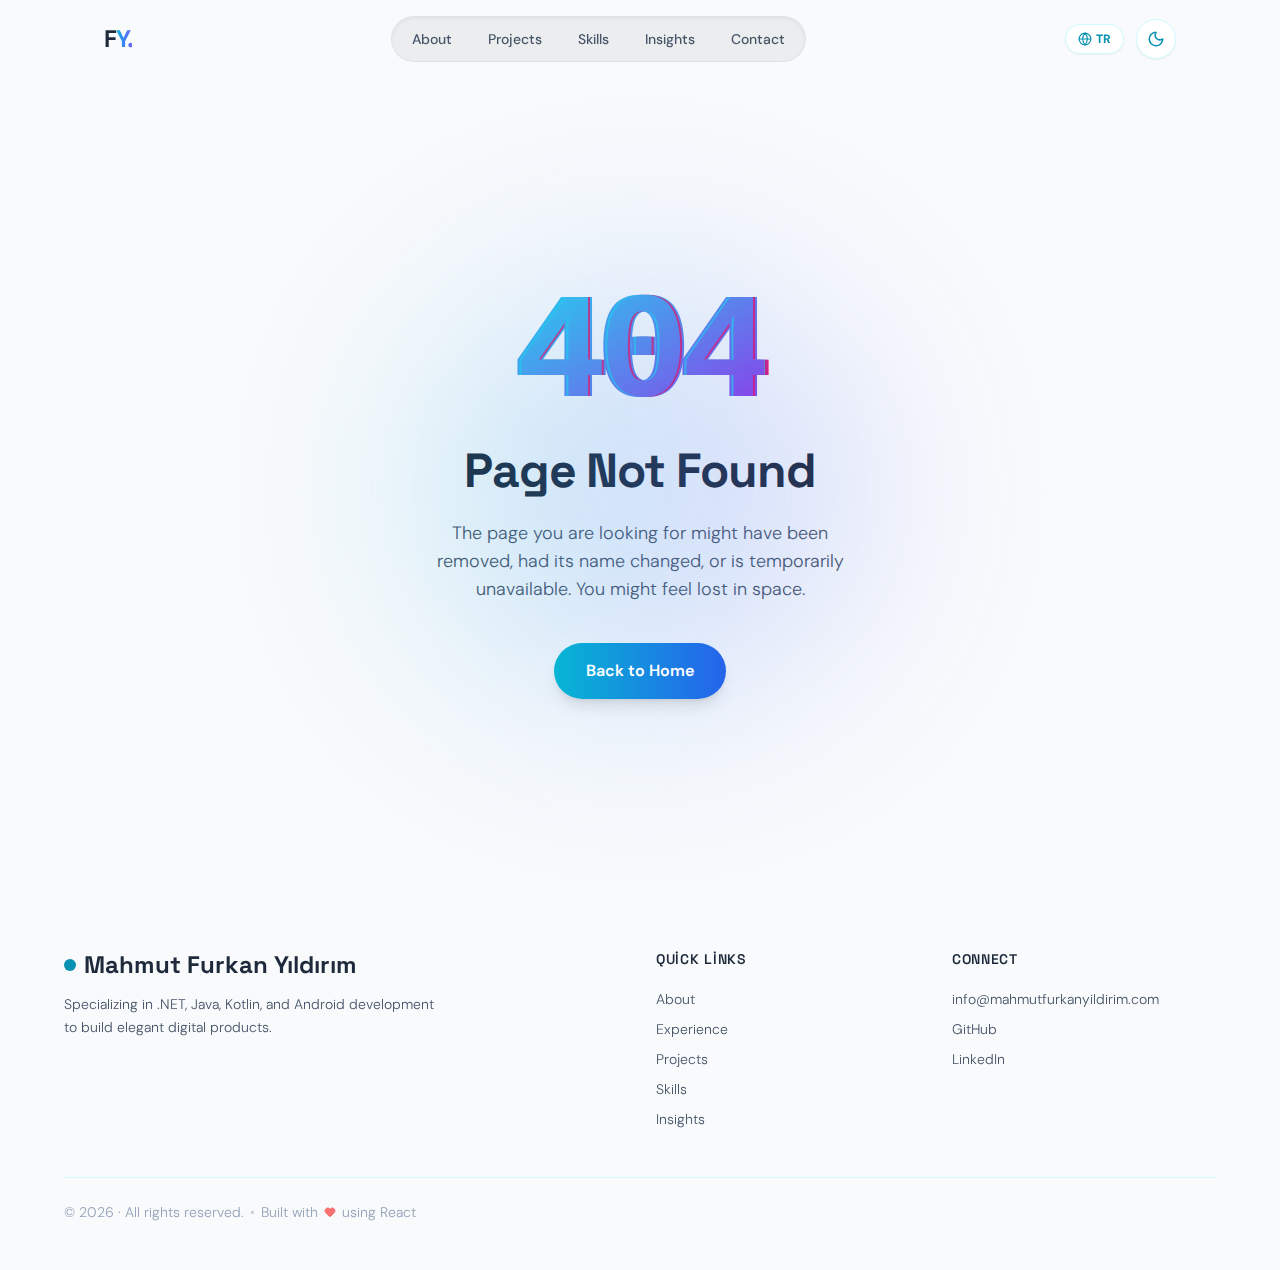
<file: index.html>
<!doctype html>
<html lang="tr">
  <head>
    <meta charset="utf-8" />
    <link rel="icon" type="image/png" href="/pwa-512x512.png" />
    <meta name="viewport" content="width=device-width, initial-scale=1" />
    <meta name="theme-color" content="#0f172a" />
    <meta name="robots" content="index, follow" />

    <!-- Google Fonts -->
    <link rel="preconnect" href="https://fonts.googleapis.com" />
    <link rel="preconnect" href="https://fonts.gstatic.com" crossorigin />
    <link
      href="https://fonts.googleapis.com/css2?family=DM+Sans:ital,opsz,wght@0,9..40,300..900;1,9..40,300..900&family=Space+Grotesk:wght@400;500;600;700&display=swap"
      rel="stylesheet"
    />

    <!-- SEO Meta Tags -->
    <title>Mahmut Furkan Yıldırım | Backend & Mobile Developer</title>
    <meta
      name="description"
      content="Backend and Mobile Developer specializing in .NET, Java, Kotlin, and Android development. Creator of Emsile Arkadaşı app."
    />
    <meta
      name="keywords"
      content="Mahmut Furkan Yıldırım, Backend Developer, Mobile Developer, Kotlin, .NET, Android, Java, Emsile Arkadaşı"
    />
    <meta name="author" content="Mahmut Furkan Yıldırım" />
    <link rel="canonical" href="https://mahmutfurkanyildirim.com/" />

    <!-- Open Graph (Facebook, LinkedIn) -->
    <meta
      property="og:title"
      content="Mahmut Furkan Yıldırım | Backend & Mobile Developer"
    />
    <meta
      property="og:description"
      content="Backend and Mobile Developer specializing in .NET, Java, Kotlin, and Android development."
    />
    <meta property="og:url" content="https://mahmutfurkanyildirim.com" />
    <meta property="og:type" content="website" />
    <meta
      property="og:image"
      content="https://mahmutfurkanyildirim.com/og-image.png"
    />
    <meta property="og:locale" content="tr_TR" />
    <meta property="og:site_name" content="Mahmut Furkan Yıldırım" />

    <!-- Twitter Card -->
    <meta name="twitter:card" content="summary_large_image" />
    <meta
      name="twitter:title"
      content="Mahmut Furkan Yıldırım | Backend & Mobile Developer"
    />
    <meta
      name="twitter:description"
      content="Backend and Mobile Developer specializing in .NET, Java, Kotlin, and Android development."
    />
    <meta
      name="twitter:image"
      content="https://mahmutfurkanyildirim.com/og-image.png"
    />

    <link rel="apple-touch-icon" href="/apple-touch-icon.png" />
    <link rel="manifest" href="/manifest.json" />
    <script type="module" crossorigin src="/assets/index-BD9wOhl4.js"></script>
    <link rel="stylesheet" crossorigin href="/assets/index-3T1_qLbn.css">
  <link rel="manifest" href="/manifest.webmanifest"><script id="vite-plugin-pwa:register-sw" src="/registerSW.js"></script></head>
  <body>
    <noscript>You need to enable JavaScript to run this app.</noscript>
    <div id="root"></div>
  </body>
</html>
</file>
<file: assets/index-3T1_qLbn.css>
*,:before,:after{--tw-border-spacing-x: 0;--tw-border-spacing-y: 0;--tw-translate-x: 0;--tw-translate-y: 0;--tw-rotate: 0;--tw-skew-x: 0;--tw-skew-y: 0;--tw-scale-x: 1;--tw-scale-y: 1;--tw-pan-x: ;--tw-pan-y: ;--tw-pinch-zoom: ;--tw-scroll-snap-strictness: proximity;--tw-gradient-from-position: ;--tw-gradient-via-position: ;--tw-gradient-to-position: ;--tw-ordinal: ;--tw-slashed-zero: ;--tw-numeric-figure: ;--tw-numeric-spacing: ;--tw-numeric-fraction: ;--tw-ring-inset: ;--tw-ring-offset-width: 0px;--tw-ring-offset-color: #fff;--tw-ring-color: rgb(59 130 246 / .5);--tw-ring-offset-shadow: 0 0 #0000;--tw-ring-shadow: 0 0 #0000;--tw-shadow: 0 0 #0000;--tw-shadow-colored: 0 0 #0000;--tw-blur: ;--tw-brightness: ;--tw-contrast: ;--tw-grayscale: ;--tw-hue-rotate: ;--tw-invert: ;--tw-saturate: ;--tw-sepia: ;--tw-drop-shadow: ;--tw-backdrop-blur: ;--tw-backdrop-brightness: ;--tw-backdrop-contrast: ;--tw-backdrop-grayscale: ;--tw-backdrop-hue-rotate: ;--tw-backdrop-invert: ;--tw-backdrop-opacity: ;--tw-backdrop-saturate: ;--tw-backdrop-sepia: ;--tw-contain-size: ;--tw-contain-layout: ;--tw-contain-paint: ;--tw-contain-style: }::backdrop{--tw-border-spacing-x: 0;--tw-border-spacing-y: 0;--tw-translate-x: 0;--tw-translate-y: 0;--tw-rotate: 0;--tw-skew-x: 0;--tw-skew-y: 0;--tw-scale-x: 1;--tw-scale-y: 1;--tw-pan-x: ;--tw-pan-y: ;--tw-pinch-zoom: ;--tw-scroll-snap-strictness: proximity;--tw-gradient-from-position: ;--tw-gradient-via-position: ;--tw-gradient-to-position: ;--tw-ordinal: ;--tw-slashed-zero: ;--tw-numeric-figure: ;--tw-numeric-spacing: ;--tw-numeric-fraction: ;--tw-ring-inset: ;--tw-ring-offset-width: 0px;--tw-ring-offset-color: #fff;--tw-ring-color: rgb(59 130 246 / .5);--tw-ring-offset-shadow: 0 0 #0000;--tw-ring-shadow: 0 0 #0000;--tw-shadow: 0 0 #0000;--tw-shadow-colored: 0 0 #0000;--tw-blur: ;--tw-brightness: ;--tw-contrast: ;--tw-grayscale: ;--tw-hue-rotate: ;--tw-invert: ;--tw-saturate: ;--tw-sepia: ;--tw-drop-shadow: ;--tw-backdrop-blur: ;--tw-backdrop-brightness: ;--tw-backdrop-contrast: ;--tw-backdrop-grayscale: ;--tw-backdrop-hue-rotate: ;--tw-backdrop-invert: ;--tw-backdrop-opacity: ;--tw-backdrop-saturate: ;--tw-backdrop-sepia: ;--tw-contain-size: ;--tw-contain-layout: ;--tw-contain-paint: ;--tw-contain-style: }*,:before,:after{box-sizing:border-box;border-width:0;border-style:solid;border-color:#e5e7eb}:before,:after{--tw-content: ""}html,:host{line-height:1.5;-webkit-text-size-adjust:100%;tab-size:4;font-family:DM Sans,sans-serif;font-feature-settings:normal;font-variation-settings:normal;-webkit-tap-highlight-color:transparent}body{margin:0;line-height:inherit}hr{height:0;color:inherit;border-top-width:1px}abbr:where([title]){-webkit-text-decoration:underline dotted;text-decoration:underline dotted}h1,h2,h3,h4,h5,h6{font-size:inherit;font-weight:inherit}a{color:inherit;text-decoration:inherit}b,strong{font-weight:bolder}code,kbd,samp,pre{font-family:JetBrains Mono,monospace;font-feature-settings:normal;font-variation-settings:normal;font-size:1em}small{font-size:80%}sub,sup{font-size:75%;line-height:0;position:relative;vertical-align:baseline}sub{bottom:-.25em}sup{top:-.5em}table{text-indent:0;border-color:inherit;border-collapse:collapse}button,input,optgroup,select,textarea{font-family:inherit;font-feature-settings:inherit;font-variation-settings:inherit;font-size:100%;font-weight:inherit;line-height:inherit;letter-spacing:inherit;color:inherit;margin:0;padding:0}button,select{text-transform:none}button,input:where([type=button]),input:where([type=reset]),input:where([type=submit]){-webkit-appearance:button;background-color:transparent;background-image:none}:-moz-focusring{outline:auto}:-moz-ui-invalid{box-shadow:none}progress{vertical-align:baseline}::-webkit-inner-spin-button,::-webkit-outer-spin-button{height:auto}[type=search]{-webkit-appearance:textfield;outline-offset:-2px}::-webkit-search-decoration{-webkit-appearance:none}::-webkit-file-upload-button{-webkit-appearance:button;font:inherit}summary{display:list-item}blockquote,dl,dd,h1,h2,h3,h4,h5,h6,hr,figure,p,pre{margin:0}fieldset{margin:0;padding:0}legend{padding:0}ol,ul,menu{list-style:none;margin:0;padding:0}dialog{padding:0}textarea{resize:vertical}input::placeholder,textarea::placeholder{opacity:1;color:#9ca3af}button,[role=button]{cursor:pointer}:disabled{cursor:default}img,svg,video,canvas,audio,iframe,embed,object{display:block;vertical-align:middle}img,video{max-width:100%;height:auto}[hidden]:where(:not([hidden=until-found])){display:none}body{margin:0;font-family:DM Sans,sans-serif;font-size:1rem;line-height:1.5rem;font-weight:300;-webkit-font-smoothing:antialiased;-moz-osx-font-smoothing:grayscale}h1,h2,h3,h4,h5,h6{font-family:Space Grotesk,sans-serif;letter-spacing:-.025em}html{scroll-behavior:smooth;--scrollbar-track: rgba(250, 250, 249, .8);--scrollbar-thumb: rgba(168, 162, 158, .5)}html.dark{--scrollbar-track: rgba(15, 23, 42, .8);--scrollbar-thumb: rgba(34, 211, 238, .4)}.\!container{width:100%!important}.container{width:100%}@media(min-width:640px){.\!container{max-width:640px!important}.container{max-width:640px}}@media(min-width:768px){.\!container{max-width:768px!important}.container{max-width:768px}}@media(min-width:1024px){.\!container{max-width:1024px!important}.container{max-width:1024px}}@media(min-width:1280px){.\!container{max-width:1280px!important}.container{max-width:1280px}}@media(min-width:1536px){.\!container{max-width:1536px!important}.container{max-width:1536px}}.pointer-events-none{pointer-events:none}.visible{visibility:visible}.fixed{position:fixed}.absolute{position:absolute}.relative{position:relative}.sticky{position:-webkit-sticky;position:sticky}.inset-0{inset:0}.inset-2{inset:.5rem}.inset-4{inset:1rem}.inset-x-0{left:0;right:0}.-bottom-1{bottom:-.25rem}.-bottom-10{bottom:-2.5rem}.-left-\[11px\]{left:-11px}.-right-10{right:-2.5rem}.bottom-10{bottom:2.5rem}.bottom-8{bottom:2rem}.left-0{left:0}.left-1{left:.25rem}.left-1\/2{left:50%}.left-4{left:1rem}.left-\[40\%\]{left:40%}.left-\[60\%\]{left:60%}.right-0{right:0}.right-1{right:.25rem}.right-6{right:1.5rem}.right-8{right:2rem}.top-0{top:0}.top-1{top:.25rem}.top-1\/2{top:50%}.top-28{top:7rem}.top-32{top:8rem}.top-4{top:1rem}.top-40{top:10rem}.top-\[40\%\]{top:40%}.top-\[60\%\]{top:60%}.z-0{z-index:0}.z-10{z-index:10}.z-40{z-index:40}.z-50{z-index:50}.z-\[100\]{z-index:100}.z-\[99\]{z-index:99}.mx-auto{margin-left:auto;margin-right:auto}.my-1{margin-top:.25rem;margin-bottom:.25rem}.mb-1{margin-bottom:.25rem}.mb-10{margin-bottom:2.5rem}.mb-12{margin-bottom:3rem}.mb-14{margin-bottom:3.5rem}.mb-16{margin-bottom:4rem}.mb-2{margin-bottom:.5rem}.mb-3{margin-bottom:.75rem}.mb-4{margin-bottom:1rem}.mb-6{margin-bottom:1.5rem}.mb-8{margin-bottom:2rem}.ml-0\.5{margin-left:.125rem}.ml-1{margin-left:.25rem}.ml-3{margin-left:.75rem}.ml-4{margin-left:1rem}.ml-auto{margin-left:auto}.mr-1{margin-right:.25rem}.mt-0\.5{margin-top:.125rem}.mt-1{margin-top:.25rem}.mt-16{margin-top:4rem}.mt-2{margin-top:.5rem}.mt-20{margin-top:5rem}.mt-6{margin-top:1.5rem}.mt-8{margin-top:2rem}.mt-auto{margin-top:auto}.line-clamp-2{overflow:hidden;display:-webkit-box;-webkit-box-orient:vertical;-webkit-line-clamp:2}.line-clamp-3{overflow:hidden;display:-webkit-box;-webkit-box-orient:vertical;-webkit-line-clamp:3}.\!block{display:block!important}.block{display:block}.inline-block{display:inline-block}.inline{display:inline}.flex{display:flex}.inline-flex{display:inline-flex}.grid{display:grid}.hidden{display:none}.aspect-square{aspect-ratio:1 / 1}.h-0\.5{height:.125rem}.h-1{height:.25rem}.h-1\.5{height:.375rem}.h-12{height:3rem}.h-16{height:4rem}.h-2{height:.5rem}.h-2\.5{height:.625rem}.h-20{height:5rem}.h-3{height:.75rem}.h-4{height:1rem}.h-40{height:10rem}.h-48{height:12rem}.h-5{height:1.25rem}.h-6{height:1.5rem}.h-64{height:16rem}.h-8{height:2rem}.h-\[2px\]{height:2px}.h-\[3px\]{height:3px}.h-\[600px\]{height:600px}.h-\[800px\]{height:800px}.h-auto{height:auto}.h-full{height:100%}.h-px{height:1px}.max-h-\[60vh\]{max-height:60vh}.min-h-\[4rem\]{min-height:4rem}.min-h-\[5rem\]{min-height:5rem}.min-h-\[60vh\]{min-height:60vh}.min-h-\[90vh\]{min-height:90vh}.min-h-screen{min-height:100vh}.w-0\.5{width:.125rem}.w-1{width:.25rem}.w-1\.5{width:.375rem}.w-1\/2{width:50%}.w-12{width:3rem}.w-16{width:4rem}.w-2{width:.5rem}.w-2\.5{width:.625rem}.w-2\/3{width:66.666667%}.w-20{width:5rem}.w-3{width:.75rem}.w-3\/4{width:75%}.w-40{width:10rem}.w-5{width:1.25rem}.w-5\/6{width:83.333333%}.w-64{width:16rem}.w-8{width:2rem}.w-\[600px\]{width:600px}.w-\[800px\]{width:800px}.w-fit{width:-webkit-fit-content;width:fit-content}.w-full{width:100%}.min-w-\[220px\]{min-width:220px}.max-w-2xl{max-width:42rem}.max-w-3xl{max-width:48rem}.max-w-4xl{max-width:56rem}.max-w-5xl{max-width:64rem}.max-w-6xl{max-width:72rem}.max-w-md{max-width:28rem}.max-w-none{max-width:none}.max-w-sm{max-width:24rem}.max-w-xl{max-width:36rem}.flex-shrink-0{flex-shrink:0}.flex-grow{flex-grow:1}.origin-center{transform-origin:center}.origin-left{transform-origin:left}.-translate-x-1\/2{--tw-translate-x: -50%;transform:translate(var(--tw-translate-x),var(--tw-translate-y)) rotate(var(--tw-rotate)) skew(var(--tw-skew-x)) skewY(var(--tw-skew-y)) scaleX(var(--tw-scale-x)) scaleY(var(--tw-scale-y))}.-translate-y-1\/2{--tw-translate-y: -50%;transform:translate(var(--tw-translate-x),var(--tw-translate-y)) rotate(var(--tw-rotate)) skew(var(--tw-skew-x)) skewY(var(--tw-skew-y)) scaleX(var(--tw-scale-x)) scaleY(var(--tw-scale-y))}.-rotate-3{--tw-rotate: -3deg;transform:translate(var(--tw-translate-x),var(--tw-translate-y)) rotate(var(--tw-rotate)) skew(var(--tw-skew-x)) skewY(var(--tw-skew-y)) scaleX(var(--tw-scale-x)) scaleY(var(--tw-scale-y))}.rotate-6{--tw-rotate: 6deg;transform:translate(var(--tw-translate-x),var(--tw-translate-y)) rotate(var(--tw-rotate)) skew(var(--tw-skew-x)) skewY(var(--tw-skew-y)) scaleX(var(--tw-scale-x)) scaleY(var(--tw-scale-y))}.scale-0{--tw-scale-x: 0;--tw-scale-y: 0;transform:translate(var(--tw-translate-x),var(--tw-translate-y)) rotate(var(--tw-rotate)) skew(var(--tw-skew-x)) skewY(var(--tw-skew-y)) scaleX(var(--tw-scale-x)) scaleY(var(--tw-scale-y))}.scale-x-0{--tw-scale-x: 0;transform:translate(var(--tw-translate-x),var(--tw-translate-y)) rotate(var(--tw-rotate)) skew(var(--tw-skew-x)) skewY(var(--tw-skew-y)) scaleX(var(--tw-scale-x)) scaleY(var(--tw-scale-y))}.transform{transform:translate(var(--tw-translate-x),var(--tw-translate-y)) rotate(var(--tw-rotate)) skew(var(--tw-skew-x)) skewY(var(--tw-skew-y)) scaleX(var(--tw-scale-x)) scaleY(var(--tw-scale-y))}.animate-\[spin_1\.5s_linear_infinite_reverse\]{animation:spin 1.5s linear infinite reverse}@keyframes bounce{0%,to{transform:translateY(-25%);animation-timing-function:cubic-bezier(.8,0,1,1)}50%{transform:none;animation-timing-function:cubic-bezier(0,0,.2,1)}}.animate-bounce{animation:bounce 1s infinite}@keyframes fade-in-up{0%{opacity:0;transform:translateY(30px)}to{opacity:1;transform:translateY(0)}}.animate-fade-in-up{animation:fade-in-up 1s cubic-bezier(.16,1,.3,1) forwards}@keyframes float{0%,to{transform:translateY(0)}50%{transform:translateY(-20px)}}.animate-float{animation:float 6s ease-in-out infinite}@keyframes ping{75%,to{transform:scale(2);opacity:0}}.animate-ping{animation:ping 1s cubic-bezier(0,0,.2,1) infinite}@keyframes pulse{50%{opacity:.5}}.animate-pulse{animation:pulse 2s cubic-bezier(.4,0,.6,1) infinite}@keyframes spin{to{transform:rotate(360deg)}}.animate-spin{animation:spin 1s linear infinite}.cursor-default{cursor:default}.cursor-pointer{cursor:pointer}.resize-none{resize:none}.grid-cols-1{grid-template-columns:repeat(1,minmax(0,1fr))}.flex-col{flex-direction:column}.flex-wrap{flex-wrap:wrap}.items-start{align-items:flex-start}.items-center{align-items:center}.justify-end{justify-content:flex-end}.justify-center{justify-content:center}.justify-between{justify-content:space-between}.gap-1{gap:.25rem}.gap-1\.5{gap:.375rem}.gap-12{gap:3rem}.gap-2{gap:.5rem}.gap-2\.5{gap:.625rem}.gap-3{gap:.75rem}.gap-3\.5{gap:.875rem}.gap-4{gap:1rem}.gap-5{gap:1.25rem}.gap-6{gap:1.5rem}.gap-8{gap:2rem}.space-y-1>:not([hidden])~:not([hidden]){--tw-space-y-reverse: 0;margin-top:calc(.25rem * calc(1 - var(--tw-space-y-reverse)));margin-bottom:calc(.25rem * var(--tw-space-y-reverse))}.space-y-12>:not([hidden])~:not([hidden]){--tw-space-y-reverse: 0;margin-top:calc(3rem * calc(1 - var(--tw-space-y-reverse)));margin-bottom:calc(3rem * var(--tw-space-y-reverse))}.space-y-4>:not([hidden])~:not([hidden]){--tw-space-y-reverse: 0;margin-top:calc(1rem * calc(1 - var(--tw-space-y-reverse)));margin-bottom:calc(1rem * var(--tw-space-y-reverse))}.space-y-5>:not([hidden])~:not([hidden]){--tw-space-y-reverse: 0;margin-top:calc(1.25rem * calc(1 - var(--tw-space-y-reverse)));margin-bottom:calc(1.25rem * var(--tw-space-y-reverse))}.self-start{align-self:flex-start}.overflow-hidden{overflow:hidden}.overflow-y-auto{overflow-y:auto}.scroll-smooth{scroll-behavior:smooth}.truncate{overflow:hidden;text-overflow:ellipsis;white-space:nowrap}.whitespace-nowrap{white-space:nowrap}.whitespace-pre-wrap{white-space:pre-wrap}.rounded{border-radius:.25rem}.rounded-2xl{border-radius:1rem}.rounded-3xl{border-radius:1.5rem}.rounded-\[30px\]{border-radius:30px}.rounded-\[40px\]{border-radius:40px}.rounded-full{border-radius:9999px}.rounded-lg{border-radius:.5rem}.rounded-xl{border-radius:.75rem}.rounded-t-2xl{border-top-left-radius:1rem;border-top-right-radius:1rem}.rounded-bl-3xl{border-bottom-left-radius:1.5rem}.border{border-width:1px}.border-2{border-width:2px}.border-4{border-width:4px}.border-b{border-bottom-width:1px}.border-l-2{border-left-width:2px}.border-t{border-top-width:1px}.border-black\/10{border-color:#0000001a}.border-black\/5{border-color:#0000000d}.border-cyan-100{--tw-border-opacity: 1;border-color:rgb(207 250 254 / var(--tw-border-opacity, 1))}.border-cyan-100\/50{border-color:#cffafe80}.border-cyan-400\/50{border-color:#22d3ee80}.border-cyan-500\/20{border-color:#06b6d433}.border-cyan-500\/30{border-color:#06b6d44d}.border-cyan-500\/40{border-color:#06b6d466}.border-cyan-500\/50{border-color:#06b6d480}.border-pink-500\/50{border-color:#ec489980}.border-transparent{border-color:transparent}.border-white{--tw-border-opacity: 1;border-color:rgb(255 255 255 / var(--tw-border-opacity, 1))}.border-white\/10{border-color:#ffffff1a}.border-white\/40{border-color:#fff6}.border-zinc-200{--tw-border-opacity: 1;border-color:rgb(228 228 231 / var(--tw-border-opacity, 1))}.border-b-cyan-500{--tw-border-opacity: 1;border-bottom-color:rgb(6 182 212 / var(--tw-border-opacity, 1))}.border-b-transparent{border-bottom-color:transparent}.border-l-purple-500{--tw-border-opacity: 1;border-left-color:rgb(168 85 247 / var(--tw-border-opacity, 1))}.border-l-transparent{border-left-color:transparent}.border-r-purple-500{--tw-border-opacity: 1;border-right-color:rgb(168 85 247 / var(--tw-border-opacity, 1))}.border-r-transparent{border-right-color:transparent}.border-t-cyan-500{--tw-border-opacity: 1;border-top-color:rgb(6 182 212 / var(--tw-border-opacity, 1))}.border-t-transparent{border-top-color:transparent}.bg-\[\#f8fafc\]{--tw-bg-opacity: 1;background-color:rgb(248 250 252 / var(--tw-bg-opacity, 1))}.bg-black{--tw-bg-opacity: 1;background-color:rgb(0 0 0 / var(--tw-bg-opacity, 1))}.bg-black\/10{background-color:#0000001a}.bg-black\/40{background-color:#0006}.bg-black\/5{background-color:#0000000d}.bg-black\/60{background-color:#0009}.bg-current{background-color:currentColor}.bg-cyan-300\/30{background-color:#67e8f94d}.bg-cyan-400{--tw-bg-opacity: 1;background-color:rgb(34 211 238 / var(--tw-bg-opacity, 1))}.bg-cyan-50\/20{background-color:#ecfeff33}.bg-cyan-500\/10{background-color:#06b6d41a}.bg-cyan-500\/20{background-color:#06b6d433}.bg-cyan-600\/30{background-color:#0891b24d}.bg-emerald-400{--tw-bg-opacity: 1;background-color:rgb(52 211 153 / var(--tw-bg-opacity, 1))}.bg-green-400{--tw-bg-opacity: 1;background-color:rgb(74 222 128 / var(--tw-bg-opacity, 1))}.bg-indigo-300\/30{background-color:#a5b4fc4d}.bg-pink-500\/10{background-color:#ec48991a}.bg-purple-600\/30{background-color:#9333ea4d}.bg-red-400{--tw-bg-opacity: 1;background-color:rgb(248 113 113 / var(--tw-bg-opacity, 1))}.bg-transparent{background-color:transparent}.bg-white{--tw-bg-opacity: 1;background-color:rgb(255 255 255 / var(--tw-bg-opacity, 1))}.bg-white\/5{background-color:#ffffff0d}.bg-white\/60{background-color:#fff9}.bg-white\/70{background-color:#ffffffb3}.bg-yellow-400{--tw-bg-opacity: 1;background-color:rgb(250 204 21 / var(--tw-bg-opacity, 1))}.bg-zinc-200{--tw-bg-opacity: 1;background-color:rgb(228 228 231 / var(--tw-bg-opacity, 1))}.bg-zinc-950\/50{background-color:#09090b80}.bg-opacity-10{--tw-bg-opacity: .1}.bg-opacity-20{--tw-bg-opacity: .2}.bg-\[url\(\'data\:image\/svg\+xml\;base64\,[base64]\=\'\)\]{background-image:url([data-uri])}.bg-gradient-to-bl{background-image:linear-gradient(to bottom left,var(--tw-gradient-stops))}.bg-gradient-to-br{background-image:linear-gradient(to bottom right,var(--tw-gradient-stops))}.bg-gradient-to-l{background-image:linear-gradient(to left,var(--tw-gradient-stops))}.bg-gradient-to-r{background-image:linear-gradient(to right,var(--tw-gradient-stops))}.bg-gradient-to-t{background-image:linear-gradient(to top,var(--tw-gradient-stops))}.from-black\/20{--tw-gradient-from: rgb(0 0 0 / .2) var(--tw-gradient-from-position);--tw-gradient-to: rgb(0 0 0 / 0) var(--tw-gradient-to-position);--tw-gradient-stops: var(--tw-gradient-from), var(--tw-gradient-to)}.from-black\/60{--tw-gradient-from: rgb(0 0 0 / .6) var(--tw-gradient-from-position);--tw-gradient-to: rgb(0 0 0 / 0) var(--tw-gradient-to-position);--tw-gradient-stops: var(--tw-gradient-from), var(--tw-gradient-to)}.from-cyan-400{--tw-gradient-from: #22d3ee var(--tw-gradient-from-position);--tw-gradient-to: rgb(34 211 238 / 0) var(--tw-gradient-to-position);--tw-gradient-stops: var(--tw-gradient-from), var(--tw-gradient-to)}.from-cyan-500{--tw-gradient-from: #06b6d4 var(--tw-gradient-from-position);--tw-gradient-to: rgb(6 182 212 / 0) var(--tw-gradient-to-position);--tw-gradient-stops: var(--tw-gradient-from), var(--tw-gradient-to)}.from-cyan-500\/10{--tw-gradient-from: rgb(6 182 212 / .1) var(--tw-gradient-from-position);--tw-gradient-to: rgb(6 182 212 / 0) var(--tw-gradient-to-position);--tw-gradient-stops: var(--tw-gradient-from), var(--tw-gradient-to)}.from-emerald-500{--tw-gradient-from: #10b981 var(--tw-gradient-from-position);--tw-gradient-to: rgb(16 185 129 / 0) var(--tw-gradient-to-position);--tw-gradient-stops: var(--tw-gradient-from), var(--tw-gradient-to)}.from-red-500{--tw-gradient-from: #ef4444 var(--tw-gradient-from-position);--tw-gradient-to: rgb(239 68 68 / 0) var(--tw-gradient-to-position);--tw-gradient-stops: var(--tw-gradient-from), var(--tw-gradient-to)}.from-zinc-100{--tw-gradient-from: #f4f4f5 var(--tw-gradient-from-position);--tw-gradient-to: rgb(244 244 245 / 0) var(--tw-gradient-to-position);--tw-gradient-stops: var(--tw-gradient-from), var(--tw-gradient-to)}.via-blue-500{--tw-gradient-to: rgb(59 130 246 / 0) var(--tw-gradient-to-position);--tw-gradient-stops: var(--tw-gradient-from), #3b82f6 var(--tw-gradient-via-position), var(--tw-gradient-to)}.via-fuchsia-500{--tw-gradient-to: rgb(217 70 239 / 0) var(--tw-gradient-to-position);--tw-gradient-stops: var(--tw-gradient-from), #d946ef var(--tw-gradient-via-position), var(--tw-gradient-to)}.via-transparent{--tw-gradient-to: rgb(0 0 0 / 0) var(--tw-gradient-to-position);--tw-gradient-stops: var(--tw-gradient-from), transparent var(--tw-gradient-via-position), var(--tw-gradient-to)}.to-blue-600{--tw-gradient-to: #2563eb var(--tw-gradient-to-position)}.to-green-600{--tw-gradient-to: #16a34a var(--tw-gradient-to-position)}.to-indigo-500{--tw-gradient-to: #6366f1 var(--tw-gradient-to-position)}.to-purple-500{--tw-gradient-to: #a855f7 var(--tw-gradient-to-position)}.to-purple-600{--tw-gradient-to: #9333ea var(--tw-gradient-to-position)}.to-rose-600{--tw-gradient-to: #e11d48 var(--tw-gradient-to-position)}.to-transparent{--tw-gradient-to: transparent var(--tw-gradient-to-position)}.to-zinc-500{--tw-gradient-to: #71717a var(--tw-gradient-to-position)}.bg-clip-text{-webkit-background-clip:text;background-clip:text}.fill-none{fill:none}.fill-pink-500{fill:#ec4899}.fill-red-400{fill:#f87171}.object-cover{object-fit:cover}.p-1{padding:.25rem}.p-1\.5{padding:.375rem}.p-2{padding:.5rem}.p-2\.5{padding:.625rem}.p-3{padding:.75rem}.p-4{padding:1rem}.p-5{padding:1.25rem}.p-6{padding:1.5rem}.p-8{padding:2rem}.px-2{padding-left:.5rem;padding-right:.5rem}.px-2\.5{padding-left:.625rem;padding-right:.625rem}.px-3{padding-left:.75rem;padding-right:.75rem}.px-4{padding-left:1rem;padding-right:1rem}.px-5{padding-left:1.25rem;padding-right:1.25rem}.px-6{padding-left:1.5rem;padding-right:1.5rem}.px-8{padding-left:2rem;padding-right:2rem}.py-0\.5{padding-top:.125rem;padding-bottom:.125rem}.py-1{padding-top:.25rem;padding-bottom:.25rem}.py-1\.5{padding-top:.375rem;padding-bottom:.375rem}.py-10{padding-top:2.5rem;padding-bottom:2.5rem}.py-12{padding-top:3rem;padding-bottom:3rem}.py-2{padding-top:.5rem;padding-bottom:.5rem}.py-20{padding-top:5rem;padding-bottom:5rem}.py-24{padding-top:6rem;padding-bottom:6rem}.py-3{padding-top:.75rem;padding-bottom:.75rem}.py-3\.5{padding-top:.875rem;padding-bottom:.875rem}.py-4{padding-top:1rem;padding-bottom:1rem}.py-5{padding-top:1.25rem;padding-bottom:1.25rem}.pb-2{padding-bottom:.5rem}.pb-20{padding-bottom:5rem}.pb-24{padding-bottom:6rem}.pb-6{padding-bottom:1.5rem}.pl-10{padding-left:2.5rem}.pl-4{padding-left:1rem}.pl-6{padding-left:1.5rem}.pt-1{padding-top:.25rem}.pt-10{padding-top:2.5rem}.pt-2{padding-top:.5rem}.pt-20{padding-top:5rem}.pt-32{padding-top:8rem}.pt-6{padding-top:1.5rem}.pt-8{padding-top:2rem}.text-left{text-align:left}.text-center{text-align:center}.align-middle{vertical-align:middle}.font-display{font-family:Space Grotesk,sans-serif}.font-mono{font-family:JetBrains Mono,monospace}.text-2xl{font-size:1.5rem;line-height:2rem}.text-3xl{font-size:1.875rem;line-height:2.25rem}.text-4xl{font-size:2.25rem;line-height:2.5rem}.text-6xl{font-size:3.75rem;line-height:1}.text-9xl{font-size:8rem;line-height:1}.text-\[10px\]{font-size:10px}.text-lg{font-size:1.125rem;line-height:1.75rem}.text-sm{font-size:.875rem;line-height:1.25rem}.text-xl{font-size:1.25rem;line-height:1.75rem}.text-xs{font-size:.75rem;line-height:1rem}.font-black{font-weight:900}.font-bold{font-weight:700}.font-light{font-weight:300}.font-medium{font-weight:500}.font-semibold{font-weight:600}.uppercase{text-transform:uppercase}.leading-\[1\.1\]{line-height:1.1}.leading-relaxed{line-height:1.625}.leading-tight{line-height:1.25}.tracking-\[0\.2em\]{letter-spacing:.2em}.tracking-tight{letter-spacing:-.025em}.tracking-tighter{letter-spacing:-.05em}.tracking-wide{letter-spacing:.025em}.tracking-wider{letter-spacing:.05em}.tracking-widest{letter-spacing:.1em}.text-cyan-300{--tw-text-opacity: 1;color:rgb(103 232 249 / var(--tw-text-opacity, 1))}.text-cyan-400{--tw-text-opacity: 1;color:rgb(34 211 238 / var(--tw-text-opacity, 1))}.text-cyan-600{--tw-text-opacity: 1;color:rgb(8 145 178 / var(--tw-text-opacity, 1))}.text-cyan-700{--tw-text-opacity: 1;color:rgb(14 116 144 / var(--tw-text-opacity, 1))}.text-pink-500{--tw-text-opacity: 1;color:rgb(236 72 153 / var(--tw-text-opacity, 1))}.text-red-400{--tw-text-opacity: 1;color:rgb(248 113 113 / var(--tw-text-opacity, 1))}.text-red-500{--tw-text-opacity: 1;color:rgb(239 68 68 / var(--tw-text-opacity, 1))}.text-slate-400{--tw-text-opacity: 1;color:rgb(148 163 184 / var(--tw-text-opacity, 1))}.text-slate-600{--tw-text-opacity: 1;color:rgb(71 85 105 / var(--tw-text-opacity, 1))}.text-slate-700{--tw-text-opacity: 1;color:rgb(51 65 85 / var(--tw-text-opacity, 1))}.text-slate-800{--tw-text-opacity: 1;color:rgb(30 41 59 / var(--tw-text-opacity, 1))}.text-transparent{color:transparent}.text-white{--tw-text-opacity: 1;color:rgb(255 255 255 / var(--tw-text-opacity, 1))}.text-yellow-400{--tw-text-opacity: 1;color:rgb(250 204 21 / var(--tw-text-opacity, 1))}.text-zinc-200{--tw-text-opacity: 1;color:rgb(228 228 231 / var(--tw-text-opacity, 1))}.text-zinc-400{--tw-text-opacity: 1;color:rgb(161 161 170 / var(--tw-text-opacity, 1))}.text-zinc-500{--tw-text-opacity: 1;color:rgb(113 113 122 / var(--tw-text-opacity, 1))}.opacity-0{opacity:0}.opacity-10{opacity:.1}.opacity-100{opacity:1}.opacity-20{opacity:.2}.opacity-30{opacity:.3}.opacity-40{opacity:.4}.opacity-50{opacity:.5}.opacity-60{opacity:.6}.opacity-70{opacity:.7}.opacity-75{opacity:.75}.mix-blend-screen{mix-blend-mode:screen}.shadow-2xl{--tw-shadow: 0 25px 50px -12px rgb(0 0 0 / .25);--tw-shadow-colored: 0 25px 50px -12px var(--tw-shadow-color);box-shadow:var(--tw-ring-offset-shadow, 0 0 #0000),var(--tw-ring-shadow, 0 0 #0000),var(--tw-shadow)}.shadow-\[0_0_15px_rgba\(34\,211\,238\,0\.15\)\]{--tw-shadow: 0 0 15px rgba(34,211,238,.15);--tw-shadow-colored: 0 0 15px var(--tw-shadow-color);box-shadow:var(--tw-ring-offset-shadow, 0 0 #0000),var(--tw-ring-shadow, 0 0 #0000),var(--tw-shadow)}.shadow-\[0_0_15px_rgba\(34\,211\,238\,0\.5\)\]{--tw-shadow: 0 0 15px rgba(34,211,238,.5);--tw-shadow-colored: 0 0 15px var(--tw-shadow-color);box-shadow:var(--tw-ring-offset-shadow, 0 0 #0000),var(--tw-ring-shadow, 0 0 #0000),var(--tw-shadow)}.shadow-\[0_0_15px_rgba\(34\,211\,238\,0\.8\)\]{--tw-shadow: 0 0 15px rgba(34,211,238,.8);--tw-shadow-colored: 0 0 15px var(--tw-shadow-color);box-shadow:var(--tw-ring-offset-shadow, 0 0 #0000),var(--tw-ring-shadow, 0 0 #0000),var(--tw-shadow)}.shadow-\[0_0_15px_rgba\(6\,182\,212\,0\.4\)\]{--tw-shadow: 0 0 15px rgba(6,182,212,.4);--tw-shadow-colored: 0 0 15px var(--tw-shadow-color);box-shadow:var(--tw-ring-offset-shadow, 0 0 #0000),var(--tw-ring-shadow, 0 0 #0000),var(--tw-shadow)}.shadow-\[0_0_20px_rgba\(6\,182\,212\,0\.4\)\]{--tw-shadow: 0 0 20px rgba(6,182,212,.4);--tw-shadow-colored: 0 0 20px var(--tw-shadow-color);box-shadow:var(--tw-ring-offset-shadow, 0 0 #0000),var(--tw-ring-shadow, 0 0 #0000),var(--tw-shadow)}.shadow-\[0_0_30px_rgba\(34\,211\,238\,0\.1\)\]{--tw-shadow: 0 0 30px rgba(34,211,238,.1);--tw-shadow-colored: 0 0 30px var(--tw-shadow-color);box-shadow:var(--tw-ring-offset-shadow, 0 0 #0000),var(--tw-ring-shadow, 0 0 #0000),var(--tw-shadow)}.shadow-\[0_0_8px_rgba\(34\,211\,238\,1\)\]{--tw-shadow: 0 0 8px rgba(34,211,238,1);--tw-shadow-colored: 0 0 8px var(--tw-shadow-color);box-shadow:var(--tw-ring-offset-shadow, 0 0 #0000),var(--tw-ring-shadow, 0 0 #0000),var(--tw-shadow)}.shadow-\[0_8px_20px_rgba\(6\,182\,212\,0\.2\)\]{--tw-shadow: 0 8px 20px rgba(6,182,212,.2);--tw-shadow-colored: 0 8px 20px var(--tw-shadow-color);box-shadow:var(--tw-ring-offset-shadow, 0 0 #0000),var(--tw-ring-shadow, 0 0 #0000),var(--tw-shadow)}.shadow-inner{--tw-shadow: inset 0 2px 4px 0 rgb(0 0 0 / .05);--tw-shadow-colored: inset 0 2px 4px 0 var(--tw-shadow-color);box-shadow:var(--tw-ring-offset-shadow, 0 0 #0000),var(--tw-ring-shadow, 0 0 #0000),var(--tw-shadow)}.shadow-lg{--tw-shadow: 0 10px 15px -3px rgb(0 0 0 / .1), 0 4px 6px -4px rgb(0 0 0 / .1);--tw-shadow-colored: 0 10px 15px -3px var(--tw-shadow-color), 0 4px 6px -4px var(--tw-shadow-color);box-shadow:var(--tw-ring-offset-shadow, 0 0 #0000),var(--tw-ring-shadow, 0 0 #0000),var(--tw-shadow)}.shadow-md{--tw-shadow: 0 4px 6px -1px rgb(0 0 0 / .1), 0 2px 4px -2px rgb(0 0 0 / .1);--tw-shadow-colored: 0 4px 6px -1px var(--tw-shadow-color), 0 2px 4px -2px var(--tw-shadow-color);box-shadow:var(--tw-ring-offset-shadow, 0 0 #0000),var(--tw-ring-shadow, 0 0 #0000),var(--tw-shadow)}.shadow-sm{--tw-shadow: 0 1px 2px 0 rgb(0 0 0 / .05);--tw-shadow-colored: 0 1px 2px 0 var(--tw-shadow-color);box-shadow:var(--tw-ring-offset-shadow, 0 0 #0000),var(--tw-ring-shadow, 0 0 #0000),var(--tw-shadow)}.shadow-pink-500\/20{--tw-shadow-color: rgb(236 72 153 / .2);--tw-shadow: var(--tw-shadow-colored)}.outline-none{outline:2px solid transparent;outline-offset:2px}.blur-2xl{--tw-blur: blur(40px);filter:var(--tw-blur) var(--tw-brightness) var(--tw-contrast) var(--tw-grayscale) var(--tw-hue-rotate) var(--tw-invert) var(--tw-saturate) var(--tw-sepia) var(--tw-drop-shadow)}.blur-\[100px\]{--tw-blur: blur(100px);filter:var(--tw-blur) var(--tw-brightness) var(--tw-contrast) var(--tw-grayscale) var(--tw-hue-rotate) var(--tw-invert) var(--tw-saturate) var(--tw-sepia) var(--tw-drop-shadow)}.blur-\[150px\]{--tw-blur: blur(150px);filter:var(--tw-blur) var(--tw-brightness) var(--tw-contrast) var(--tw-grayscale) var(--tw-hue-rotate) var(--tw-invert) var(--tw-saturate) var(--tw-sepia) var(--tw-drop-shadow)}.blur-\[1px\]{--tw-blur: blur(1px);filter:var(--tw-blur) var(--tw-brightness) var(--tw-contrast) var(--tw-grayscale) var(--tw-hue-rotate) var(--tw-invert) var(--tw-saturate) var(--tw-sepia) var(--tw-drop-shadow)}.blur-\[80px\]{--tw-blur: blur(80px);filter:var(--tw-blur) var(--tw-brightness) var(--tw-contrast) var(--tw-grayscale) var(--tw-hue-rotate) var(--tw-invert) var(--tw-saturate) var(--tw-sepia) var(--tw-drop-shadow)}.blur-xl{--tw-blur: blur(24px);filter:var(--tw-blur) var(--tw-brightness) var(--tw-contrast) var(--tw-grayscale) var(--tw-hue-rotate) var(--tw-invert) var(--tw-saturate) var(--tw-sepia) var(--tw-drop-shadow)}.filter{filter:var(--tw-blur) var(--tw-brightness) var(--tw-contrast) var(--tw-grayscale) var(--tw-hue-rotate) var(--tw-invert) var(--tw-saturate) var(--tw-sepia) var(--tw-drop-shadow)}.backdrop-blur-2xl{--tw-backdrop-blur: blur(40px);-webkit-backdrop-filter:var(--tw-backdrop-blur) var(--tw-backdrop-brightness) var(--tw-backdrop-contrast) var(--tw-backdrop-grayscale) var(--tw-backdrop-hue-rotate) var(--tw-backdrop-invert) var(--tw-backdrop-opacity) var(--tw-backdrop-saturate) var(--tw-backdrop-sepia);backdrop-filter:var(--tw-backdrop-blur) var(--tw-backdrop-brightness) var(--tw-backdrop-contrast) var(--tw-backdrop-grayscale) var(--tw-backdrop-hue-rotate) var(--tw-backdrop-invert) var(--tw-backdrop-opacity) var(--tw-backdrop-saturate) var(--tw-backdrop-sepia)}.backdrop-blur-md{--tw-backdrop-blur: blur(12px);-webkit-backdrop-filter:var(--tw-backdrop-blur) var(--tw-backdrop-brightness) var(--tw-backdrop-contrast) var(--tw-backdrop-grayscale) var(--tw-backdrop-hue-rotate) var(--tw-backdrop-invert) var(--tw-backdrop-opacity) var(--tw-backdrop-saturate) var(--tw-backdrop-sepia);backdrop-filter:var(--tw-backdrop-blur) var(--tw-backdrop-brightness) var(--tw-backdrop-contrast) var(--tw-backdrop-grayscale) var(--tw-backdrop-hue-rotate) var(--tw-backdrop-invert) var(--tw-backdrop-opacity) var(--tw-backdrop-saturate) var(--tw-backdrop-sepia)}.backdrop-blur-sm{--tw-backdrop-blur: blur(4px);-webkit-backdrop-filter:var(--tw-backdrop-blur) var(--tw-backdrop-brightness) var(--tw-backdrop-contrast) var(--tw-backdrop-grayscale) var(--tw-backdrop-hue-rotate) var(--tw-backdrop-invert) var(--tw-backdrop-opacity) var(--tw-backdrop-saturate) var(--tw-backdrop-sepia);backdrop-filter:var(--tw-backdrop-blur) var(--tw-backdrop-brightness) var(--tw-backdrop-contrast) var(--tw-backdrop-grayscale) var(--tw-backdrop-hue-rotate) var(--tw-backdrop-invert) var(--tw-backdrop-opacity) var(--tw-backdrop-saturate) var(--tw-backdrop-sepia)}.backdrop-blur-xl{--tw-backdrop-blur: blur(24px);-webkit-backdrop-filter:var(--tw-backdrop-blur) var(--tw-backdrop-brightness) var(--tw-backdrop-contrast) var(--tw-backdrop-grayscale) var(--tw-backdrop-hue-rotate) var(--tw-backdrop-invert) var(--tw-backdrop-opacity) var(--tw-backdrop-saturate) var(--tw-backdrop-sepia);backdrop-filter:var(--tw-backdrop-blur) var(--tw-backdrop-brightness) var(--tw-backdrop-contrast) var(--tw-backdrop-grayscale) var(--tw-backdrop-hue-rotate) var(--tw-backdrop-invert) var(--tw-backdrop-opacity) var(--tw-backdrop-saturate) var(--tw-backdrop-sepia)}.transition{transition-property:color,background-color,border-color,fill,stroke,opacity,box-shadow,transform,filter,-webkit-text-decoration-color,-webkit-backdrop-filter;transition-property:color,background-color,border-color,text-decoration-color,fill,stroke,opacity,box-shadow,transform,filter,backdrop-filter;transition-property:color,background-color,border-color,text-decoration-color,fill,stroke,opacity,box-shadow,transform,filter,backdrop-filter,-webkit-text-decoration-color,-webkit-backdrop-filter;transition-timing-function:cubic-bezier(.4,0,.2,1);transition-duration:.15s}.transition-all{transition-property:all;transition-timing-function:cubic-bezier(.4,0,.2,1);transition-duration:.15s}.transition-colors{transition-property:color,background-color,border-color,fill,stroke,-webkit-text-decoration-color;transition-property:color,background-color,border-color,text-decoration-color,fill,stroke;transition-property:color,background-color,border-color,text-decoration-color,fill,stroke,-webkit-text-decoration-color;transition-timing-function:cubic-bezier(.4,0,.2,1);transition-duration:.15s}.transition-opacity{transition-property:opacity;transition-timing-function:cubic-bezier(.4,0,.2,1);transition-duration:.15s}.transition-shadow{transition-property:box-shadow;transition-timing-function:cubic-bezier(.4,0,.2,1);transition-duration:.15s}.transition-transform{transition-property:transform;transition-timing-function:cubic-bezier(.4,0,.2,1);transition-duration:.15s}.duration-1000{transition-duration:1s}.duration-200{transition-duration:.2s}.duration-300{transition-duration:.3s}.duration-500{transition-duration:.5s}.duration-700{transition-duration:.7s}.ease-in-out{transition-timing-function:cubic-bezier(.4,0,.2,1)}.ease-out{transition-timing-function:cubic-bezier(0,0,.2,1)}.glass-panel{border-width:1px;border-color:#ffffff1a;background-color:#ffffff0d;--tw-shadow: 0 8px 32px 0 rgba(0,0,0,.1);--tw-shadow-colored: 0 8px 32px 0 var(--tw-shadow-color);box-shadow:var(--tw-ring-offset-shadow, 0 0 #0000),var(--tw-ring-shadow, 0 0 #0000),var(--tw-shadow);--tw-backdrop-blur: blur(24px);-webkit-backdrop-filter:var(--tw-backdrop-blur) var(--tw-backdrop-brightness) var(--tw-backdrop-contrast) var(--tw-backdrop-grayscale) var(--tw-backdrop-hue-rotate) var(--tw-backdrop-invert) var(--tw-backdrop-opacity) var(--tw-backdrop-saturate) var(--tw-backdrop-sepia);backdrop-filter:var(--tw-backdrop-blur) var(--tw-backdrop-brightness) var(--tw-backdrop-contrast) var(--tw-backdrop-grayscale) var(--tw-backdrop-hue-rotate) var(--tw-backdrop-invert) var(--tw-backdrop-opacity) var(--tw-backdrop-saturate) var(--tw-backdrop-sepia)}.text-glow{text-shadow:0 0 20px rgba(0,255,255,.5)}.cyber-gradient-text{-webkit-background-clip:text;background-clip:text;color:transparent;background-image:linear-gradient(135deg,#22d3ee,#a855f7,#22d3ee);background-size:200% auto;animation:gradient-x 8s ease infinite}.cyber-gradient-text-warm{-webkit-background-clip:text;background-clip:text;color:transparent;background-image:linear-gradient(135deg,#f97316,#ec4899,#f97316);background-size:200% auto;animation:gradient-x 8s ease infinite}.cyber-gradient-text-green{-webkit-background-clip:text;background-clip:text;color:transparent;background-image:linear-gradient(135deg,#10b981,#22d3ee,#10b981);background-size:200% auto;animation:gradient-x 8s ease infinite}@keyframes cursor-fade{0%{transform:scale(1);opacity:.7}to{transform:scale(.1);opacity:0}}@keyframes float{0%,to{transform:translateY(0)}50%{transform:translateY(-14px)}}.animate-float{animation:float 5s ease-in-out infinite}@keyframes fade-in-up{0%{opacity:0;transform:translateY(28px)}to{opacity:1;transform:translateY(0)}}.animate-fade-in-up{animation:fade-in-up .9s ease-out both}@keyframes blob-pulse{0%,to{transform:scale(1);opacity:.7}50%{transform:scale(1.08);opacity:.9}}.animate-blob-pulse{animation:blob-pulse 8s ease-in-out infinite}@keyframes letter-reveal{0%{opacity:0;transform:translateY(20px);filter:blur(4px)}to{opacity:1;transform:translateY(0);filter:blur(0)}}.letter-reveal span{display:inline-block;opacity:0;animation:letter-reveal .5s ease forwards}@keyframes theme-wave{0%{-webkit-clip-path:circle(0% at 95% 5%);clip-path:circle(0% at 95% 5%)}to{-webkit-clip-path:circle(150% at 95% 5%);clip-path:circle(150% at 95% 5%)}}.theme-wave{animation:theme-wave .6s cubic-bezier(.4,0,.2,1) forwards}@keyframes scan{0%,to{transform:translateY(-100%)}50%{transform:translateY(300%)}}::-webkit-scrollbar{width:8px}::-webkit-scrollbar-track{background:var(--scrollbar-track)}::-webkit-scrollbar-thumb{background:var(--scrollbar-thumb);border-radius:8px;-webkit-transition:background .3s ease;transition:background .3s ease}::-webkit-scrollbar-thumb:hover{background:#22d3eecc}::view-transition-old(root),::view-transition-new(root){animation:none;mix-blend-mode:normal}::view-transition-group(root){animation:none}.glitch{position:relative;display:inline-block}.glitch:before,.glitch:after{content:attr(data-text);position:absolute;top:0;left:0;width:100%;height:100%;background:inherit;-webkit-background-clip:text;background-clip:text;color:transparent;z-index:-1}.glitch:before{left:4px;text-shadow:-2px 0 rgba(255,0,85,.7);animation:glitch-anim 2.5s infinite linear alternate-reverse}.glitch:after{left:-4px;text-shadow:2px 0 rgba(34,211,238,.7);animation:glitch-anim2 3s infinite linear alternate-reverse}@keyframes glitch-anim{0%{-webkit-clip-path:polygon(0 2%,100% 2%,100% 5%,0 5%);clip-path:polygon(0 2%,100% 2%,100% 5%,0 5%)}20%{-webkit-clip-path:polygon(0 15%,100% 15%,100% 15%,0 15%);clip-path:polygon(0 15%,100% 15%,100% 15%,0 15%)}40%{-webkit-clip-path:polygon(0 40%,100% 40%,100% 43%,0 43%);clip-path:polygon(0 40%,100% 40%,100% 43%,0 43%)}60%{-webkit-clip-path:polygon(0 65%,100% 65%,100% 68%,0 68%);clip-path:polygon(0 65%,100% 65%,100% 68%,0 68%)}80%{-webkit-clip-path:polygon(0 80%,100% 80%,100% 85%,0 85%);clip-path:polygon(0 80%,100% 80%,100% 85%,0 85%)}to{-webkit-clip-path:polygon(0 95%,100% 95%,100% 100%,0 100%);clip-path:polygon(0 95%,100% 95%,100% 100%,0 100%)}}@keyframes glitch-anim2{0%{-webkit-clip-path:polygon(0 25%,100% 25%,100% 30%,0 30%);clip-path:polygon(0 25%,100% 25%,100% 30%,0 30%)}20%{-webkit-clip-path:polygon(0 40%,100% 40%,100% 45%,0 45%);clip-path:polygon(0 40%,100% 40%,100% 45%,0 45%)}40%{-webkit-clip-path:polygon(0 10%,100% 10%,100% 15%,0 15%);clip-path:polygon(0 10%,100% 10%,100% 15%,0 15%)}60%{-webkit-clip-path:polygon(0 75%,100% 75%,100% 80%,0 80%);clip-path:polygon(0 75%,100% 75%,100% 80%,0 80%)}80%{-webkit-clip-path:polygon(0 20%,100% 20%,100% 25%,0 25%);clip-path:polygon(0 20%,100% 20%,100% 25%,0 25%)}to{-webkit-clip-path:polygon(0 85%,100% 85%,100% 90%,0 90%);clip-path:polygon(0 85%,100% 85%,100% 90%,0 90%)}}.hover\:-translate-y-1:hover{--tw-translate-y: -.25rem;transform:translate(var(--tw-translate-x),var(--tw-translate-y)) rotate(var(--tw-rotate)) skew(var(--tw-skew-x)) skewY(var(--tw-skew-y)) scaleX(var(--tw-scale-x)) scaleY(var(--tw-scale-y))}.hover\:scale-105:hover{--tw-scale-x: 1.05;--tw-scale-y: 1.05;transform:translate(var(--tw-translate-x),var(--tw-translate-y)) rotate(var(--tw-rotate)) skew(var(--tw-skew-x)) skewY(var(--tw-skew-y)) scaleX(var(--tw-scale-x)) scaleY(var(--tw-scale-y))}.hover\:border-cyan-300:hover{--tw-border-opacity: 1;border-color:rgb(103 232 249 / var(--tw-border-opacity, 1))}.hover\:border-cyan-400\/40:hover{border-color:#22d3ee66}.hover\:border-cyan-400\/50:hover{border-color:#22d3ee80}.hover\:border-cyan-400\/60:hover{border-color:#22d3ee99}.hover\:border-cyan-500\/30:hover{border-color:#06b6d44d}.hover\:border-cyan-500\/40:hover{border-color:#06b6d466}.hover\:border-cyan-500\/50:hover{border-color:#06b6d480}.hover\:border-pink-500\/30:hover{border-color:#ec48994d}.hover\:bg-\[\#0A66C2\]:hover{--tw-bg-opacity: 1;background-color:rgb(10 102 194 / var(--tw-bg-opacity, 1))}.hover\:bg-\[\#1DA1F2\]:hover{--tw-bg-opacity: 1;background-color:rgb(29 161 242 / var(--tw-bg-opacity, 1))}.hover\:bg-\[\#25D366\]:hover{--tw-bg-opacity: 1;background-color:rgb(37 211 102 / var(--tw-bg-opacity, 1))}.hover\:bg-cyan-50:hover{--tw-bg-opacity: 1;background-color:rgb(236 254 255 / var(--tw-bg-opacity, 1))}.hover\:bg-cyan-500\/10:hover{background-color:#06b6d41a}.hover\:bg-cyan-500\/20:hover{background-color:#06b6d433}.hover\:bg-cyan-500\/30:hover{background-color:#06b6d44d}.hover\:bg-white:hover{--tw-bg-opacity: 1;background-color:rgb(255 255 255 / var(--tw-bg-opacity, 1))}.hover\:bg-white\/10:hover{background-color:#ffffff1a}.hover\:bg-white\/5:hover{background-color:#ffffff0d}.hover\:text-cyan-300:hover{--tw-text-opacity: 1;color:rgb(103 232 249 / var(--tw-text-opacity, 1))}.hover\:text-cyan-600:hover{--tw-text-opacity: 1;color:rgb(8 145 178 / var(--tw-text-opacity, 1))}.hover\:text-pink-400:hover{--tw-text-opacity: 1;color:rgb(244 114 182 / var(--tw-text-opacity, 1))}.hover\:text-white:hover{--tw-text-opacity: 1;color:rgb(255 255 255 / var(--tw-text-opacity, 1))}.hover\:text-zinc-200:hover{--tw-text-opacity: 1;color:rgb(228 228 231 / var(--tw-text-opacity, 1))}.hover\:shadow-\[0_0_12px_rgba\(34\,211\,238\,0\.3\)\]:hover{--tw-shadow: 0 0 12px rgba(34,211,238,.3);--tw-shadow-colored: 0 0 12px var(--tw-shadow-color);box-shadow:var(--tw-ring-offset-shadow, 0 0 #0000),var(--tw-ring-shadow, 0 0 #0000),var(--tw-shadow)}.hover\:shadow-\[0_0_20px_rgba\(34\,211\,238\,0\.3\)\]:hover{--tw-shadow: 0 0 20px rgba(34,211,238,.3);--tw-shadow-colored: 0 0 20px var(--tw-shadow-color);box-shadow:var(--tw-ring-offset-shadow, 0 0 #0000),var(--tw-ring-shadow, 0 0 #0000),var(--tw-shadow)}.hover\:shadow-\[0_0_30px_rgba\(34\,211\,238\,0\.12\)\]:hover{--tw-shadow: 0 0 30px rgba(34,211,238,.12);--tw-shadow-colored: 0 0 30px var(--tw-shadow-color);box-shadow:var(--tw-ring-offset-shadow, 0 0 #0000),var(--tw-ring-shadow, 0 0 #0000),var(--tw-shadow)}.hover\:shadow-\[0_0_30px_rgba\(34\,211\,238\,0\.15\)\]:hover{--tw-shadow: 0 0 30px rgba(34,211,238,.15);--tw-shadow-colored: 0 0 30px var(--tw-shadow-color);box-shadow:var(--tw-ring-offset-shadow, 0 0 #0000),var(--tw-ring-shadow, 0 0 #0000),var(--tw-shadow)}.hover\:shadow-\[0_0_30px_rgba\(34\,211\,238\,0\.2\)\]:hover{--tw-shadow: 0 0 30px rgba(34,211,238,.2);--tw-shadow-colored: 0 0 30px var(--tw-shadow-color);box-shadow:var(--tw-ring-offset-shadow, 0 0 #0000),var(--tw-ring-shadow, 0 0 #0000),var(--tw-shadow)}.hover\:shadow-\[0_0_30px_rgba\(6\,182\,212\,0\.6\)\]:hover{--tw-shadow: 0 0 30px rgba(6,182,212,.6);--tw-shadow-colored: 0 0 30px var(--tw-shadow-color);box-shadow:var(--tw-ring-offset-shadow, 0 0 #0000),var(--tw-ring-shadow, 0 0 #0000),var(--tw-shadow)}.hover\:shadow-\[0_10px_40px_rgba\(6\,182\,212\,0\.15\)\]:hover{--tw-shadow: 0 10px 40px rgba(6,182,212,.15);--tw-shadow-colored: 0 10px 40px var(--tw-shadow-color);box-shadow:var(--tw-ring-offset-shadow, 0 0 #0000),var(--tw-ring-shadow, 0 0 #0000),var(--tw-shadow)}.hover\:shadow-\[0_12px_25px_rgba\(6\,182\,212\,0\.3\)\]:hover{--tw-shadow: 0 12px 25px rgba(6,182,212,.3);--tw-shadow-colored: 0 12px 25px var(--tw-shadow-color);box-shadow:var(--tw-ring-offset-shadow, 0 0 #0000),var(--tw-ring-shadow, 0 0 #0000),var(--tw-shadow)}.hover\:shadow-lg:hover{--tw-shadow: 0 10px 15px -3px rgb(0 0 0 / .1), 0 4px 6px -4px rgb(0 0 0 / .1);--tw-shadow-colored: 0 10px 15px -3px var(--tw-shadow-color), 0 4px 6px -4px var(--tw-shadow-color);box-shadow:var(--tw-ring-offset-shadow, 0 0 #0000),var(--tw-ring-shadow, 0 0 #0000),var(--tw-shadow)}.hover\:shadow-md:hover{--tw-shadow: 0 4px 6px -1px rgb(0 0 0 / .1), 0 2px 4px -2px rgb(0 0 0 / .1);--tw-shadow-colored: 0 4px 6px -1px var(--tw-shadow-color), 0 2px 4px -2px var(--tw-shadow-color);box-shadow:var(--tw-ring-offset-shadow, 0 0 #0000),var(--tw-ring-shadow, 0 0 #0000),var(--tw-shadow)}.hover\:shadow-xl:hover{--tw-shadow: 0 20px 25px -5px rgb(0 0 0 / .1), 0 8px 10px -6px rgb(0 0 0 / .1);--tw-shadow-colored: 0 20px 25px -5px var(--tw-shadow-color), 0 8px 10px -6px var(--tw-shadow-color);box-shadow:var(--tw-ring-offset-shadow, 0 0 #0000),var(--tw-ring-shadow, 0 0 #0000),var(--tw-shadow)}.focus\:border-cyan-500\/50:focus{border-color:#06b6d480}.focus\:ring-1:focus{--tw-ring-offset-shadow: var(--tw-ring-inset) 0 0 0 var(--tw-ring-offset-width) var(--tw-ring-offset-color);--tw-ring-shadow: var(--tw-ring-inset) 0 0 0 calc(1px + var(--tw-ring-offset-width)) var(--tw-ring-color);box-shadow:var(--tw-ring-offset-shadow),var(--tw-ring-shadow),var(--tw-shadow, 0 0 #0000)}.focus\:ring-cyan-500\/50:focus{--tw-ring-color: rgb(6 182 212 / .5)}.disabled\:cursor-not-allowed:disabled{cursor:not-allowed}.disabled\:opacity-50:disabled{opacity:.5}.disabled\:opacity-80:disabled{opacity:.8}.group:hover .group-hover\:-translate-y-0\.5{--tw-translate-y: -.125rem;transform:translate(var(--tw-translate-x),var(--tw-translate-y)) rotate(var(--tw-rotate)) skew(var(--tw-skew-x)) skewY(var(--tw-skew-y)) scaleX(var(--tw-scale-x)) scaleY(var(--tw-scale-y))}.group:hover .group-hover\:-translate-y-1{--tw-translate-y: -.25rem;transform:translate(var(--tw-translate-x),var(--tw-translate-y)) rotate(var(--tw-rotate)) skew(var(--tw-skew-x)) skewY(var(--tw-skew-y)) scaleX(var(--tw-scale-x)) scaleY(var(--tw-scale-y))}.group:hover .group-hover\:translate-x-1{--tw-translate-x: .25rem;transform:translate(var(--tw-translate-x),var(--tw-translate-y)) rotate(var(--tw-rotate)) skew(var(--tw-skew-x)) skewY(var(--tw-skew-y)) scaleX(var(--tw-scale-x)) scaleY(var(--tw-scale-y))}.group:hover .group-hover\:scale-100{--tw-scale-x: 1;--tw-scale-y: 1;transform:translate(var(--tw-translate-x),var(--tw-translate-y)) rotate(var(--tw-rotate)) skew(var(--tw-skew-x)) skewY(var(--tw-skew-y)) scaleX(var(--tw-scale-x)) scaleY(var(--tw-scale-y))}.group:hover .group-hover\:scale-105{--tw-scale-x: 1.05;--tw-scale-y: 1.05;transform:translate(var(--tw-translate-x),var(--tw-translate-y)) rotate(var(--tw-rotate)) skew(var(--tw-skew-x)) skewY(var(--tw-skew-y)) scaleX(var(--tw-scale-x)) scaleY(var(--tw-scale-y))}.group:hover .group-hover\:scale-110{--tw-scale-x: 1.1;--tw-scale-y: 1.1;transform:translate(var(--tw-translate-x),var(--tw-translate-y)) rotate(var(--tw-rotate)) skew(var(--tw-skew-x)) skewY(var(--tw-skew-y)) scaleX(var(--tw-scale-x)) scaleY(var(--tw-scale-y))}.group:hover .group-hover\:scale-x-100{--tw-scale-x: 1;transform:translate(var(--tw-translate-x),var(--tw-translate-y)) rotate(var(--tw-rotate)) skew(var(--tw-skew-x)) skewY(var(--tw-skew-y)) scaleX(var(--tw-scale-x)) scaleY(var(--tw-scale-y))}.group:hover .group-hover\:bg-white\/10{background-color:#ffffff1a}.group:hover .group-hover\:bg-white\/20{background-color:#fff3}.group:hover .group-hover\:bg-gradient-to-r{background-image:linear-gradient(to right,var(--tw-gradient-stops))}.group:hover .group-hover\:bg-clip-text{-webkit-background-clip:text;background-clip:text}.group:hover .group-hover\:text-cyan-300{--tw-text-opacity: 1;color:rgb(103 232 249 / var(--tw-text-opacity, 1))}.group:hover .group-hover\:text-cyan-400{--tw-text-opacity: 1;color:rgb(34 211 238 / var(--tw-text-opacity, 1))}.group:hover .group-hover\:text-transparent{color:transparent}.group:hover .group-hover\:opacity-100{opacity:1}.group:hover .group-hover\:opacity-5{opacity:.05}.group:hover .group-hover\:opacity-80{opacity:.8}@media not all and (min-width:768px){.max-md\:hidden{display:none}}@media(min-width:640px){.sm\:inline{display:inline}.sm\:grid-cols-2{grid-template-columns:repeat(2,minmax(0,1fr))}.sm\:flex-row{flex-direction:row}}@media(min-width:768px){.md\:col-span-1{grid-column:span 1 / span 1}.md\:col-span-2{grid-column:span 2 / span 2}.md\:col-span-3{grid-column:span 3 / span 3}.md\:ml-10{margin-left:2.5rem}.md\:flex{display:flex}.md\:hidden{display:none}.md\:grid-cols-2{grid-template-columns:repeat(2,minmax(0,1fr))}.md\:grid-cols-3{grid-template-columns:repeat(3,minmax(0,1fr))}.md\:grid-cols-4{grid-template-columns:repeat(4,minmax(0,1fr))}.md\:grid-cols-5{grid-template-columns:repeat(5,minmax(0,1fr))}.md\:flex-row{flex-direction:row}.md\:items-start{align-items:flex-start}.md\:justify-between{justify-content:space-between}.md\:p-12{padding:3rem}.md\:p-8{padding:2rem}.md\:pl-16{padding-left:4rem}.md\:text-2xl{font-size:1.5rem;line-height:2rem}.md\:text-5xl{font-size:3rem;line-height:1}.md\:text-8xl{font-size:6rem;line-height:1}.md\:text-\[150px\]{font-size:150px}}@media(min-width:1024px){.lg\:block{display:block}.lg\:flex{display:flex}.lg\:grid-cols-2{grid-template-columns:repeat(2,minmax(0,1fr))}.lg\:grid-cols-3{grid-template-columns:repeat(3,minmax(0,1fr))}.lg\:grid-cols-4{grid-template-columns:repeat(4,minmax(0,1fr))}.lg\:gap-8{gap:2rem}.lg\:px-8{padding-left:2rem;padding-right:2rem}.lg\:text-6xl{font-size:3.75rem;line-height:1}.group:hover .lg\:group-hover\:opacity-100{opacity:1}}@media(min-width:1280px){.xl\:block{display:block}.xl\:flex{display:flex}.xl\:w-auto{width:auto}.xl\:items-end{align-items:flex-end}.xl\:self-auto{align-self:auto}.xl\:text-xs{font-size:.75rem;line-height:1rem}}@media(prefers-color-scheme:dark){.dark\:border-white\/10{border-color:#ffffff1a}.dark\:border-white\/5{border-color:#ffffff0d}.dark\:bg-black\/20{background-color:#0003}.dark\:bg-cyan-300{--tw-bg-opacity: 1;background-color:rgb(103 232 249 / var(--tw-bg-opacity, 1))}.dark\:bg-white\/10{background-color:#ffffff1a}.dark\:bg-white\/5{background-color:#ffffff0d}.dark\:bg-zinc-800{--tw-bg-opacity: 1;background-color:rgb(39 39 42 / var(--tw-bg-opacity, 1))}.dark\:from-white{--tw-gradient-from: #fff var(--tw-gradient-from-position);--tw-gradient-to: rgb(255 255 255 / 0) var(--tw-gradient-to-position);--tw-gradient-stops: var(--tw-gradient-from), var(--tw-gradient-to)}.dark\:to-zinc-500{--tw-gradient-to: #71717a var(--tw-gradient-to-position)}.dark\:opacity-30{opacity:.3}}.\[\&_h1\]\:mb-8 h1{margin-bottom:2rem}.\[\&_h2\]\:mb-6 h2{margin-bottom:1.5rem}.\[\&_h3\]\:mb-4 h3{margin-bottom:1rem}.\[\&_h4\]\:mb-3 h4,.\[\&_h5\]\:mb-3 h5{margin-bottom:.75rem}.\[\&_h5\]\:font-display h5{font-family:Space Grotesk,sans-serif}.\[\&_h5\]\:text-xl h5{font-size:1.25rem;line-height:1.75rem}.\[\&_h5\]\:font-bold h5{font-weight:700}.\[\&_h6\]\:mb-2 h6{margin-bottom:.5rem}.\[\&_h6\]\:font-display h6{font-family:Space Grotesk,sans-serif}.\[\&_h6\]\:text-lg h6{font-size:1.125rem;line-height:1.75rem}.\[\&_h6\]\:font-bold h6{font-weight:700}.\[\&_p\]\:mb-6 p{margin-bottom:1.5rem}
</file>
